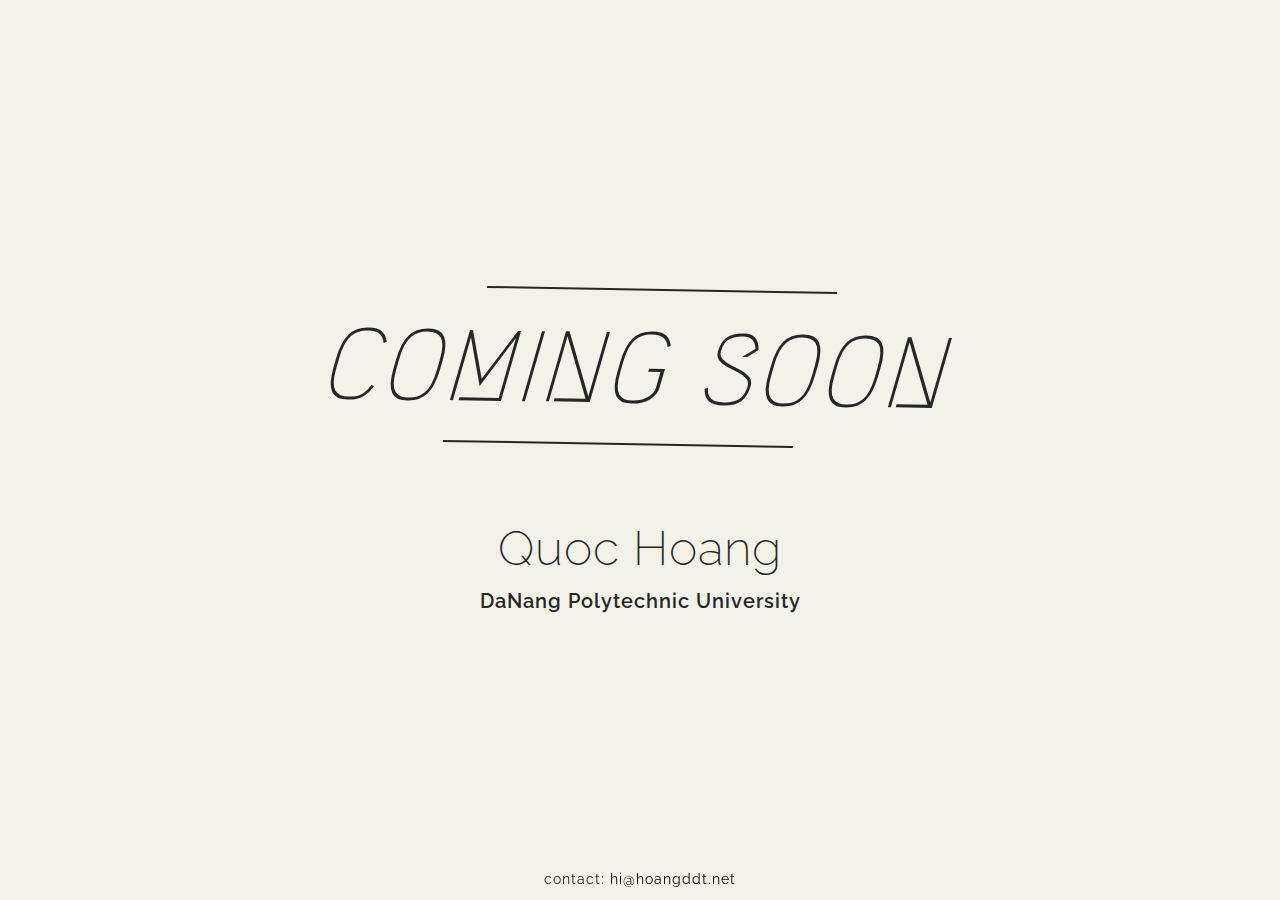
<file: index.html>
<!doctype html>
<html lang="en">
<head>
  <meta charset="utf-8">
  <meta http-equiv="X-UA-Compatible" content="IE=edge">
  <meta name="viewport" content="width=device-width, initial-scale=1">
    
   <title>Quoc Hoang - hoangddt - Coming soon</title>
   
 <link rel="stylesheet" type="text/css" href="http://fonts.googleapis.com/css?family=Megrim">
 <link href='http://fonts.googleapis.com/css?family=Raleway:400,100,200,300,500,600,700,800' rel='stylesheet' type='text/css'>
    
  <link rel="stylesheet" href="http://netdna.bootstrapcdn.com/bootstrap/3.1.1/css/bootstrap.min.css">
  <style>
  	
/* Links */
a, 
a:active,
a:visited {
  color: deeppink;
}

a:hover{
  color: DarkMagenta;
  text-decoration: none;
}

/* Structure */
html,
body {
  height: 100%;
}

body p {
  color: #262626;
  font: 400 14px/1.5 'Raleway';
}

body h1 {
  color: #262626;
  font-family: 'Megrim';
}

body {
  // background: url("http://docs.justinav.info/saira/sairahuff-bg.jpg");
  background-size: cover;
  letter-spacing: 1px;
  overflow-x: hidden;
}

.cover {
  background: rgba(235, 235, 220, 0.65);
  background-size: cover;
  display: table;
  width: 100%;
  height: 100%; /* For at least Firefox */
  min-height: 100%;
  text-align: center;
}

.cover-inner {
  display: table-cell;
  vertical-align: middle;
}

.inner {
  padding: 30px;
}

header {
  margin: 0 auto;
  max-width: 800px;
}

.twisted{
  /*  transform  */
  transform: skew(-16deg, 1deg) ;
  -webkit-transform: skew(-16deg, 1deg) ;
  -moz-transform: skew(-16deg, 1deg) ;
  -o-transform: skew(-16deg, 1deg) ;
  -ms-transform: skew(-16deg, 1deg) ;
}

/* Fonts */
.headline {
  font: 500 100px 'Megrim';
  letter-spacing: 1px;
  text-transform: uppercase;
}

.p1{
  font: 200 48px 'Raleway';
  letter-spacing: 1px;
}

.p2 {
  font: 600 20px/1.5 'Raleway';
}

/* Lines  */
.border-line {
  border-top: 2px solid #262626;
  margin: 15px auto;
  max-width: 350px;
}

/* Contact Area */
.c{
  width: 100%;
  margin: 10 auto 0;
  padding: 0; 
  position: fixed;
  bottom: 0;
  text-align: center;
}

.c a, 
.c a:active,
.c a:visited {
  color: #000;
}

.c a:hover{
  color: deeppink;
  text-decoration: none;
}

.co {
  margin: 0 auto;
  padding: 10px;
}


/* Media Queries */
@media (max-width: 450px) {
	.headline {
    font-size: 70px;
  }
  .inner {
    padding: 20px;
  }
  .c {
    position: relative;
  }
  .cover {
  background: rgba(235, 235, 220, 0.8);
  }
}
  	
  </style>
</head>

<body>	
    <div class="cover">
      <div class="cover-inner">      
        <header class="inner">
          <div class="twisted">
            <div class="border-line"></div>
            <h1 class="headline">Coming soon</h1>
            <div class="border-line"></div>
          </div>
          <div class="inner"></div>
          <p class="p1">Quoc Hoang</p>
          <p class="p2">DaNang Polytechnic University</p>
        </header>
        <div class="c">
          <p class="co">contact: <a href="mailto:hi@hoangddt.net">hi@hoangddt.net</a></p>
        </div>
      </div>
    </div>
</body>
</html>
</file>
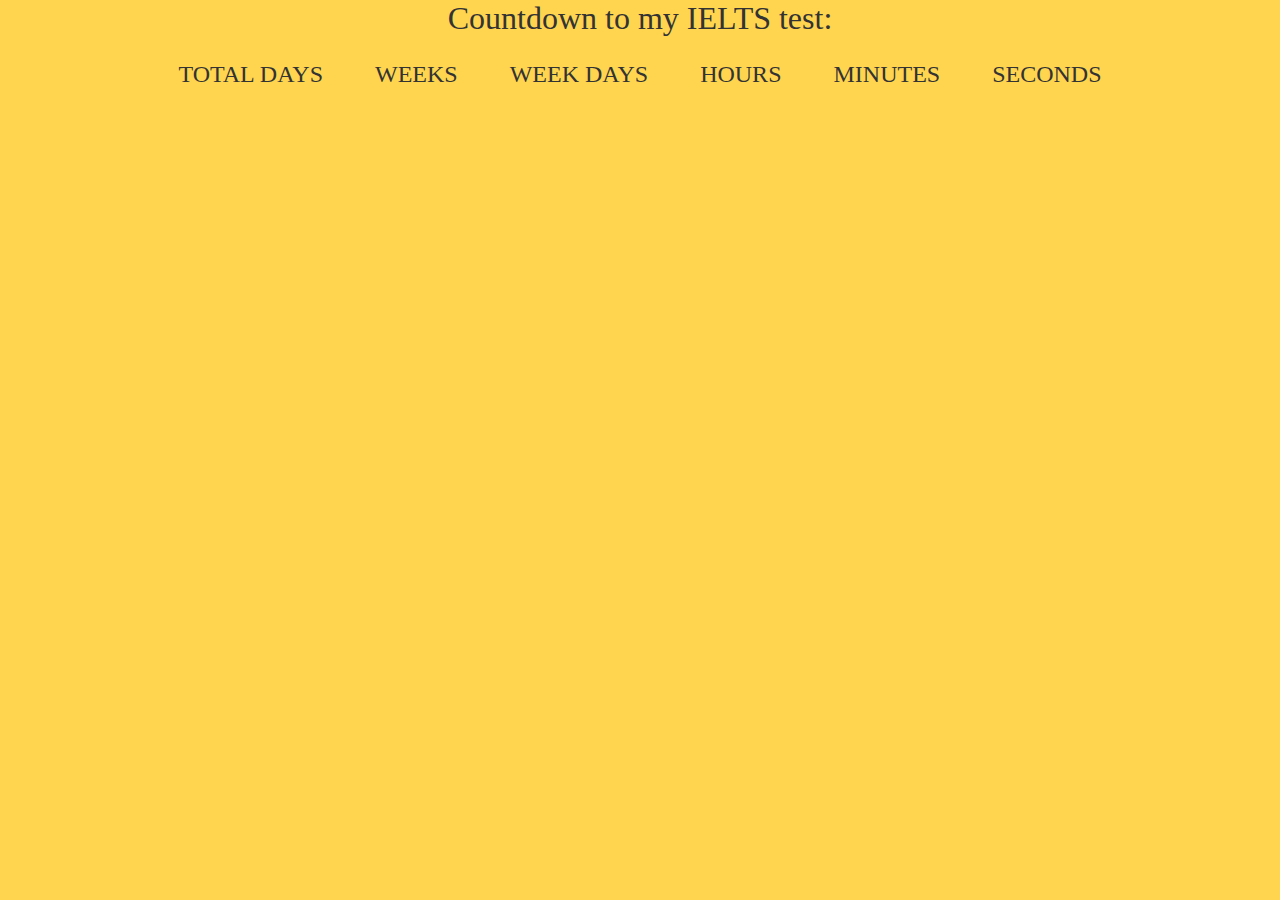
<file: ielts/index.html>
<!DOCTYPE html>
<html>
<head>
	<title>Countdown to IELTS Test</title>
	<link rel="stylesheet" type="text/css" href="https://gitcdn.xyz/repo/AllThingsSmitty/e42d5dbd4f548b2a4ddbf442627a897f/raw/d2038e644ba35c5ec588057465c36435926ff7d9/flexbox-center-container.css">
	<link rel="stylesheet" type="text/css" href="https://gitcdn.xyz/repo/AllThingsSmitty/8fb1b38c77ddd4357287f242f07c7797/raw/6cad974c1f0e52b716a3cd1dc8f4407b93f1c375/system-fonts.css">
	<link rel="stylesheet" type="text/css" href="style.css">
</head>
<body>
	<div class="container">
	  <h1 id="head">Countdown to my IELTS test:</h1>
	  <ul>
	  	<li><span id="days"></span>Total days</li>
	    <li><span id="weeks"></span>Weeks</li>
	    <li><span id="weekdays"></span>Week days</li>
	    <li><span id="hours"></span>Hours</li>
	    <li><span id="minutes"></span>Minutes</li>
	    <li><span id="seconds"></span>Seconds</li>
	  </ul>
	</div>

	<script type="text/javascript" src="script.js"></script>
</body>
</html>
</file>
<file: ielts/style.css>
* {
  box-sizing: border-box;
  margin: 0;
  padding: 0;
}

body {
  background-color: #ffd54f;
}

.container {
  color: #333;
  text-align: center;
}

h1 {
  font-weight: normal;
}

li {
  display: inline-block;
  font-size: 1.5em;
  list-style-type: none;
  padding: 1em;
  text-transform: uppercase;
}

li span {
  display: block;
  font-size: 4.5rem;
</file>
